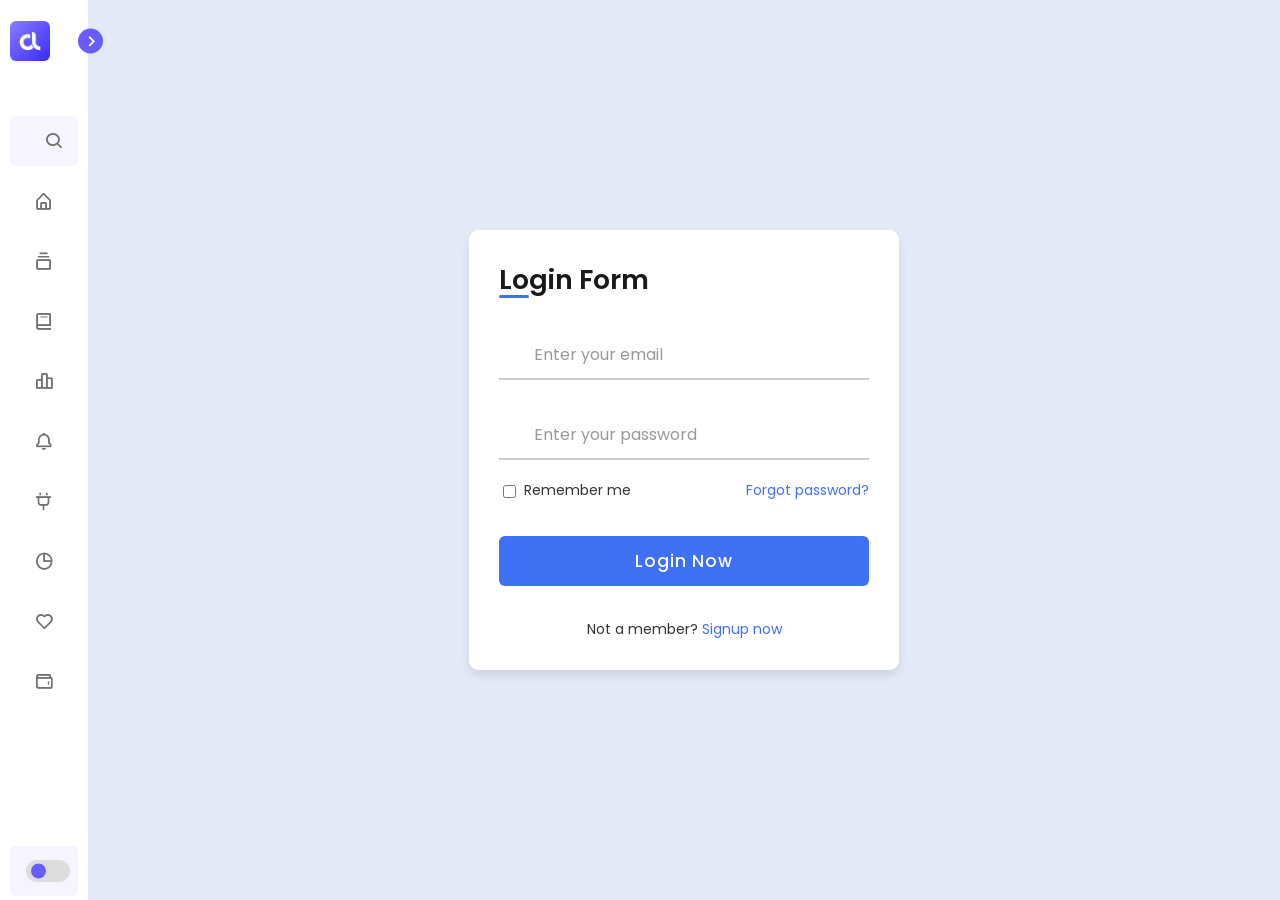
<file: peter/index.html>
<!DOCTYPE html>
<html lang="en">

<head>
    <meta charset="UTF-8" />
    <meta name="viewport" content="width=device-width, initial-scale=1.0">
    <title>Drop Down Sidebar Menu | CodingLab</title>
    <!-- CSS Links -->
    <link rel="stylesheet" href="styles/general.css"/>
    <link rel="stylesheet" href="styles/sidebar.css"/>
    <link rel="stylesheet" href="styles/menu-bar.css"/>
    <link rel="stylesheet" href="styles/nav-links.css"/>
    <link rel="stylesheet" href="styles/section.css"/>
     <!-- ==== Iconsout CSS ==== -->
     <link rel="stylesheet" href="https://unicons.iconscout.com/release/v4.0.8/css/line.css">
    <!-- Boxicons CDN Link -->
    <link href="https://unpkg.com/boxicons@2.1.4/css/boxicons.min.css" rel="stylesheet"/>
</head>

<body>
    <div class="sidebar close">  
        <header>
            <div class="image-text">
              <span class="image">
                <img src="logo.jpg" alt="logo" />
              </span>
    
              <div class="text header-text">
                <span class="name">CodingLab</span>
                <span class="profession">Web Developer</span>
              </div>
            </div>
            <i class="bx bx-chevron-right toggle"></i>
          </header>

          <div class="menu-bar">
            <div class="menu">
              <li class="search-box">
                <i class="bx bx-search icon"></i>
                <input type="text" placeholder="Search..." />
              </li>
              <ul class="nav-links">
                <li>
                    <a href="#">
                        <i class="bx bx-home-alt icon"></i>
                        <span class="link_name">Dashboard</span>
                    </a>
                    <ul class="sub-menu blank">
                        <li><a class="link_name" href="#">Dashboard</a></li>
                    </ul>
                </li>
                <li>
                    <div class="icon-link">
                        <a href="#">
                            <i class="bx bx-collection icon"></i>
                            <span class="link_name">Category</span>
                        </a>
                        <i class="bx bxs-chevron-down icon arrow"></i>
                    </div>
                    <ul class="sub-menu">
                        <li><a class="link_name" href="#">Category</a></li>
    
                        <li><a href="#">HTML</a></li>
                        <li><a href="#">CSS</a></li>
                        <li><a href="#">JAVASCRIPT</a></li>
                    </ul>
                </li>
                <li>
                    <div class="icon-link">
                        <a href="#">
                            <i class="bx bx-book icon"></i>
                            <span class="link_name">Posts</span>
                        </a>
                        <i class="bx bxs-chevron-down icon arrow"></i>
                    </div>
                    <ul class="sub-menu">
                        <li><a class="link_name" href="#">Posts</a></li>
    
                        <li><a href="#">Web Design</a></li>
                        <li><a href="#">Login form</a></li>
                        <li><a href="#">Card Design</a></li>
                    </ul>
                </li>
                <li>
                    <a href="#">
                        <i class="bx bx-bar-chart-alt-2 icon"></i>
                        <span class="link_name">Revenue</span>
                    </a>
                    <ul class="sub-menu blank">
                        <li><a class="link_name" href="#">Revenue</a></li>
                    </ul>
                </li>
                <li>
                    <a href="#">
                        <i class="bx bx-bell icon"></i>
                        <span class="link_name">Notifications</span>
                    </a>
                    <ul class="sub-menu blank">
                        <li><a class="link_name" href="#">Notifications</a></li>
                    </ul>
                </li>
                <li>
                    <div class="icon-link">
                        <a href="#">
                            <i class="bx bx-plug icon"></i>
                            <span class="link_name">Plugins</span>
                        </a>
                        <i class="bx bxs-chevron-down icon arrow"></i>
                    </div>
                    <ul class="sub-menu">
                        <li><a class="link_name" href="#">Plugins</a></li>
    
                        <li><a href="#">UI Face</a></li>
                        <li><a href="#">Pigments</a></li>
                        <li><a href="#">Box Icons</a></li>
                    </ul>
                </li>
                <li>
                    <a href="#">
                        <i class="bx bx-pie-chart-alt icon"></i>
                        <span class="link_name">Analytics</span>
                    </a>
                    <ul class="sub-menu blank">
                        <li><a class="link_name" href="#">Analytics</a></li>
                    </ul>
                </li>
                <li>
                    <a href="#">
                        <i class="bx bx-heart icon"></i>
                        <span class="link_name">Likes</span>
                    </a>
                    <ul class="sub-menu blank">
                        <li><a class="link_name" href="#">Likes</a></li>
                    </ul>
                </li>
                <li>
                    <a href="#">
                        <i class="bx bx-wallet icon"></i>
                        <span class="link_name">Wallets</span>
                    </a>
                    <ul class="sub-menu blank">
                        <li><a class="link_name" href="#">Wallets</a></li>
                    </ul>
                </li>
            </div>
            <div class="bottom-content">
                          
                <li class="mode">
                  <div class="moon-sun">
                    <i class="bx bx-moon icon moon"></i>
                    <i class="bx bx-sun icon sun"></i>
                  </div>
                  <span class="mode-text text link_name">Dark Mode</span>
      
                <div class="toggle-switch">
                  <span class="switch"></span>
                </div>
      
                </li>

                <li class="logOut">
                    <a href="#">
                      <i class="bx bx-log-out icon logOut"></i>
                      <span class="text nav-text link_name logOut">LogOut</span>
                    </a>
                </li>

            </div>
          </div>
    </div>
    <section class="home">

            <div class="container">
                <div class="forms">
                    <div class="form login">
                        <span class="title">Login Form</span>
        
                        <form action="#">
                            <div class="input-field">
                                <input type="text" placeholder="Enter your email" required>
                                <i class="uil uil-envelope icon"></i>
                            </div>
                            <div class="input-field">
                                <input type="password" class="password" placeholder="Enter your password" required>
                                <i class="uil uil-lock icon"></i>
                                <i class="uil uil-eye-slash showHidePw"></i>
                            </div>
        
                            <div class="checkbox-text">
                                <div class="checkbox-content">
                                   <input type="checkbox" id="logCheck">
                                   <label for="logCheck" class="text">Remember me</label> 
                                </div>
        
                                <a href="#" class="text">Forgot password?</a>
                            </div>
        
                            <div class="input-field button">
                                <input type="button" value="Login Now">
                            </div>
                        </form>
        
                        <div class="login-signup">
                            <span class="text">Not a member?
                                <a href="#" class="text signup-link">Signup now</a>
                            </span>
                        </div>
                    </div>
        
                    <!-- Registration Form -->
                    <div class="form signup">
                        <span class="title">Registration</span>
        
                        <form action="#">
                            <div class="input-field">
                                <input type="text" placeholder="Enter your name" required>
                                <i class="uil uil-user"></i>
                            </div>
                            <div class="input-field">
                                <input type="text" placeholder="Enter your email" required>
                                <i class="uil uil-envelope icon"></i>
                            </div>
                            <div class="input-field">
                                <input type="password" class="password" placeholder="Create a password" required>
                                <i class="uil uil-lock icon"></i>
                            </div>
                            <div class="input-field">
                                <input type="password"  class="password" placeholder="Confirm your password" required>
                                <i class="uil uil-lock icon"></i>
                                <i class="uil uil-eye-slash showHidePw"></i>
                            </div>
        
                            <div class="checkbox-text">
                                <div class="checkbox-content">
                                   <input type="checkbox" id="signCheck">
                                   <label for="signCheck" class="text">Remember me</label> 
                                </div>
        
                                <a href="#" class="text">Forgot password?</a>
                            </div>
        
                            <div class="input-field button">
                                <input type="button" value="Login Now">
                            </div>
                        </form>
        
                        <div class="login-signup">
                            <span class="text">Already a member?
                                <a href="#" class="text login-link">Login now</a>
                            </span>
                        </div>
                    </div>
                </div>
            </div>
       
    </section>  
    <script src="script.js"></script>
</body>
</html>
</file>
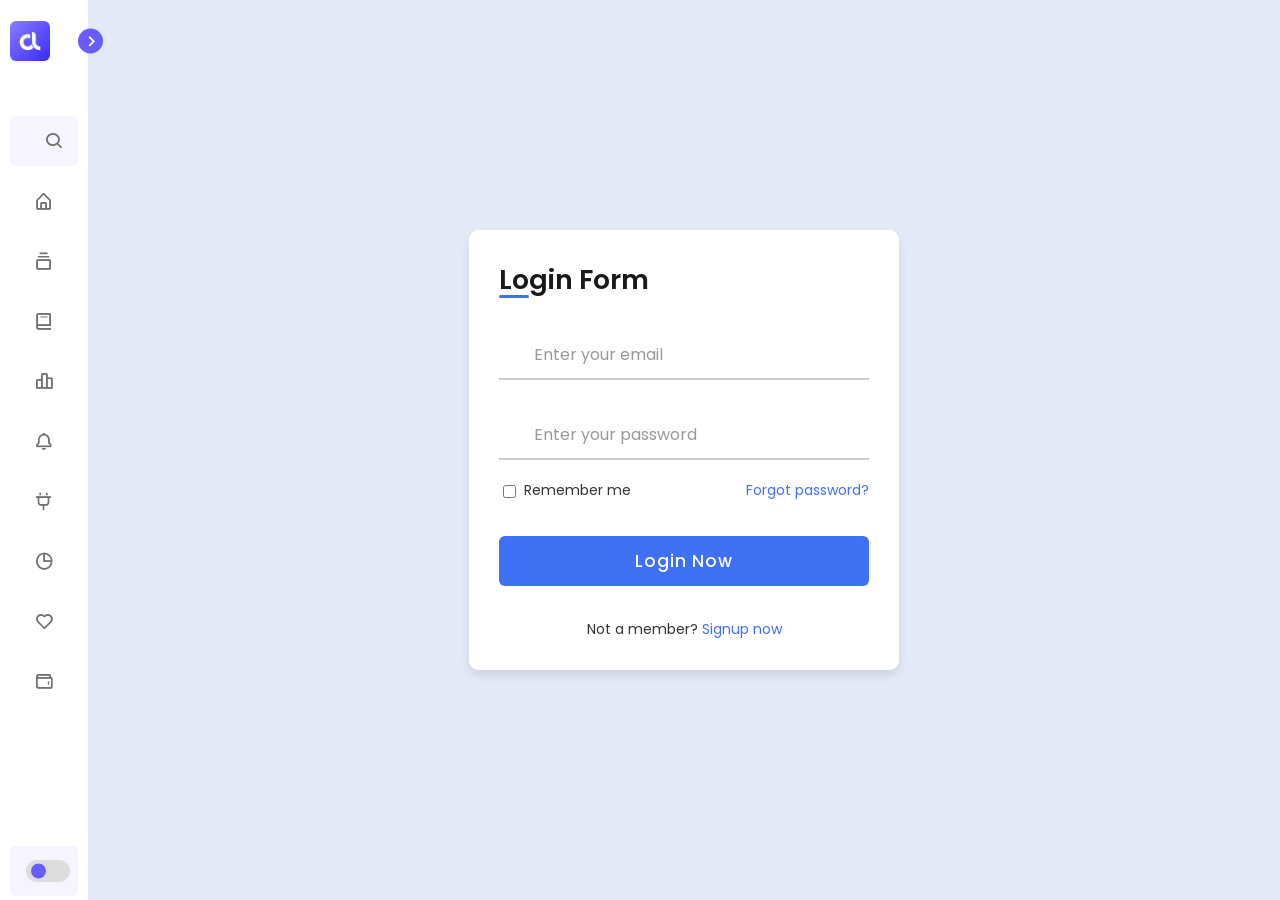
<file: TASK-4-MODIFIED/index.html>
<!DOCTYPE html>
<html lang="en">

<head>
    <meta charset="UTF-8" />
    <meta name="viewport" content="width=device-width, initial-scale=1.0">
    <title>Drop Down Sidebar Menu | CodingLab</title>
    <!-- CSS Links -->
    <link rel="stylesheet" href="styles/general.css"/>
    <link rel="stylesheet" href="styles/sidebar.css"/>
    <link rel="stylesheet" href="styles/menu-bar.css"/>
    <link rel="stylesheet" href="styles/nav-links.css"/>
    <link rel="stylesheet" href="styles/section.css"/>
     <!-- ==== Iconsout CSS ==== -->
     <link rel="stylesheet" href="https://unicons.iconscout.com/release/v4.0.8/css/line.css">
    <!-- Boxicons CDN Link -->
    <link href="https://unpkg.com/boxicons@2.1.4/css/boxicons.min.css" rel="stylesheet"/>
</head>

<body>
    <div class="sidebar close">  
        <header>
            <div class="image-text">
              <span class="image">
                <img src="logo.jpg" alt="logo" />
              </span>
    
              <div class="text header-text">
                <span class="name">CodingLab</span>
                <span class="profession">Web Developer</span>
              </div>
            </div>
            <i class="bx bx-chevron-right toggle"></i>
          </header>

          <div class="menu-bar">
            <div class="menu">
              <li class="search-box">
                <i class="bx bx-search icon"></i>
                <input type="text" placeholder="Search..." />
              </li>
              <ul class="nav-links">
                <li>
                    <a href="#">
                        <i class="bx bx-home-alt icon"></i>
                        <span class="link_name">Dashboard</span>
                    </a>
                    <ul class="sub-menu blank">
                        <li><a class="link_name" href="#">Dashboard</a></li>
                    </ul>
                </li>
                <li>
                    <div class="icon-link">
                        <a href="#">
                            <i class="bx bx-collection icon"></i>
                            <span class="link_name">Category</span>
                        </a>
                        <i class="bx bxs-chevron-down icon arrow"></i>
                    </div>
                    <ul class="sub-menu">
                        <li><a class="link_name" href="#">Category</a></li>
    
                        <li><a href="#">HTML</a></li>
                        <li><a href="#">CSS</a></li>
                        <li><a href="#">JAVASCRIPT</a></li>
                    </ul>
                </li>
                <li>
                    <div class="icon-link">
                        <a href="#">
                            <i class="bx bx-book icon"></i>
                            <span class="link_name">Posts</span>
                        </a>
                        <i class="bx bxs-chevron-down icon arrow"></i>
                    </div>
                    <ul class="sub-menu">
                        <li><a class="link_name" href="#">Posts</a></li>
    
                        <li><a href="#">Web Design</a></li>
                        <li><a href="#">Login form</a></li>
                        <li><a href="#">Card Design</a></li>
                    </ul>
                </li>
                <li>
                    <a href="#">
                        <i class="bx bx-bar-chart-alt-2 icon"></i>
                        <span class="link_name">Revenue</span>
                    </a>
                    <ul class="sub-menu blank">
                        <li><a class="link_name" href="#">Revenue</a></li>
                    </ul>
                </li>
                <li>
                    <a href="#">
                        <i class="bx bx-bell icon"></i>
                        <span class="link_name">Notifications</span>
                    </a>
                    <ul class="sub-menu blank">
                        <li><a class="link_name" href="#">Notifications</a></li>
                    </ul>
                </li>
                <li>
                    <div class="icon-link">
                        <a href="#">
                            <i class="bx bx-plug icon"></i>
                            <span class="link_name">Plugins</span>
                        </a>
                        <i class="bx bxs-chevron-down icon arrow"></i>
                    </div>
                    <ul class="sub-menu">
                        <li><a class="link_name" href="#">Plugins</a></li>
    
                        <li><a href="#">UI Face</a></li>
                        <li><a href="#">Pigments</a></li>
                        <li><a href="#">Box Icons</a></li>
                    </ul>
                </li>
                <li>
                    <a href="#">
                        <i class="bx bx-pie-chart-alt icon"></i>
                        <span class="link_name">Analytics</span>
                    </a>
                    <ul class="sub-menu blank">
                        <li><a class="link_name" href="#">Analytics</a></li>
                    </ul>
                </li>
                <li>
                    <a href="#">
                        <i class="bx bx-heart icon"></i>
                        <span class="link_name">Likes</span>
                    </a>
                    <ul class="sub-menu blank">
                        <li><a class="link_name" href="#">Likes</a></li>
                    </ul>
                </li>
                <li>
                    <a href="#">
                        <i class="bx bx-wallet icon"></i>
                        <span class="link_name">Wallets</span>
                    </a>
                    <ul class="sub-menu blank">
                        <li><a class="link_name" href="#">Wallets</a></li>
                    </ul>
                </li>
            </div>
            <div class="bottom-content">
                          
                <li class="mode">
                  <div class="moon-sun">
                    <i class="bx bx-moon icon moon"></i>
                    <i class="bx bx-sun icon sun"></i>
                  </div>
                  <span class="mode-text text link_name">Dark Mode</span>
      
                <div class="toggle-switch">
                  <span class="switch"></span>
                </div>
      
                </li>

                <li class="logOut">
                    <a href="#">
                      <i class="bx bx-log-out icon logOut"></i>
                      <span class="text nav-text link_name logOut">LogOut</span>
                    </a>
                </li>

            </div>
          </div>
    </div>
    <section class="home">

            <div class="container">
                <div class="forms">
                    <div class="form login">
                        <span class="title">Login Form</span>
        
                        <form action="#">
                            <div class="input-field">
                                <input type="text" placeholder="Enter your email" required>
                                <i class="uil uil-envelope icon"></i>
                            </div>
                            <div class="input-field">
                                <input type="password" class="password" placeholder="Enter your password" required>
                                <i class="uil uil-lock icon"></i>
                                <i class="uil uil-eye-slash showHidePw"></i>
                            </div>
        
                            <div class="checkbox-text">
                                <div class="checkbox-content">
                                   <input type="checkbox" id="logCheck">
                                   <label for="logCheck" class="text">Remember me</label> 
                                </div>
        
                                <a href="#" class="text">Forgot password?</a>
                            </div>
        
                            <div class="input-field button">
                                <input type="button" value="Login Now">
                            </div>
                        </form>
        
                        <div class="login-signup">
                            <span class="text">Not a member?
                                <a href="#" class="text signup-link">Signup now</a>
                            </span>
                        </div>
                    </div>
        
                    <!-- Registration Form -->
                    <div class="form signup">
                        <span class="title">Registration</span>
        
                        <form action="#">
                            <div class="input-field">
                                <input type="text" placeholder="Enter your name" required>
                                <i class="uil uil-user"></i>
                            </div>
                            <div class="input-field">
                                <input type="text" placeholder="Enter your email" required>
                                <i class="uil uil-envelope icon"></i>
                            </div>
                            <div class="input-field">
                                <input type="password" class="password" placeholder="Create a password" required>
                                <i class="uil uil-lock icon"></i>
                            </div>
                            <div class="input-field">
                                <input type="password"  class="password" placeholder="Confirm your password" required>
                                <i class="uil uil-lock icon"></i>
                                <i class="uil uil-eye-slash showHidePw"></i>
                            </div>
        
                            <div class="checkbox-text">
                                <div class="checkbox-content">
                                   <input type="checkbox" id="signCheck">
                                   <label for="signCheck" class="text">Remember me</label> 
                                </div>
        
                                <a href="#" class="text">Forgot password?</a>
                            </div>
        
                            <div class="input-field button">
                                <input type="button" value="Login Now">
                            </div>
                        </form>
        
                        <div class="login-signup">
                            <span class="text">Already a member?
                                <a href="#" class="text login-link">Login now</a>
                            </span>
                        </div>
                    </div>
                </div>
            </div>
       
    </section>  
    <script src="script.js"></script>
</body>
</html>
</file>
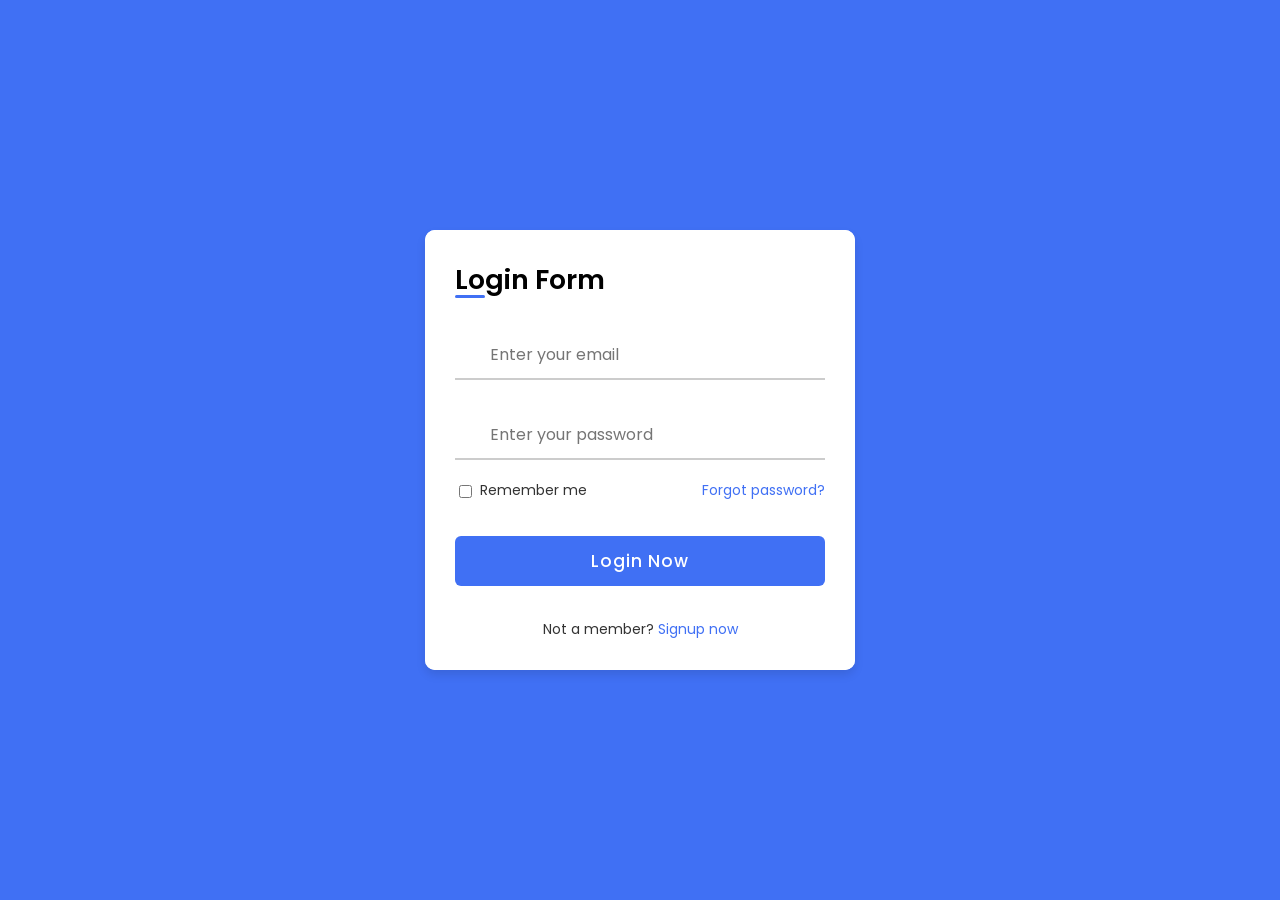
<file: TASK-FOUR/index.html>
<!DOCTYPE html>
<html lang="en">
<head>
    <meta charset="UTF-8">
    <meta name="viewport" content="width=device-width, initial-scale=1.0">
    <!-- ==== Iconsout CSS ==== -->
    <link rel="stylesheet" href="https://unicons.iconscout.com/release/v4.0.8/css/line.css">
    <!-- ==== CSS ==== -->
    <link rel="stylesheet" href="style.css">
    <title>Login & Registration Form</title>
</head>
<body>
    <div class="container">
        <div class="forms">
            <div class="form login">
                <span class="title">Login Form</span>

                <form action="#">
                    <div class="input-field">
                        <input type="text" placeholder="Enter your email" required>
                        <i class="uil uil-envelope icon"></i>
                    </div>
                    <div class="input-field">
                        <input type="password" class="password" placeholder="Enter your password" required>
                        <i class="uil uil-lock icon"></i>
                        <i class="uil uil-eye-slash showHidePw"></i>
                    </div>

                    <div class="checkbox-text">
                        <div class="checkbox-content">
                           <input type="checkbox" id="logCheck">
                           <label for="logCheck" class="text">Remember me</label> 
                        </div>

                        <a href="#" class="text">Forgot password?</a>
                    </div>

                    <div class="input-field button">
                        <input type="button" value="Login Now">
                    </div>
                </form>

                <div class="login-signup">
                    <span class="text">Not a member?
                        <a href="#" class="text signup-link">Signup now</a>
                    </span>
                </div>
            </div>

            <!-- Registration Form -->
            <div class="form signup">
                <span class="title">Registration</span>

                <form action="#">
                    <div class="input-field">
                        <input type="text" placeholder="Enter your name" required>
                        <i class="uil uil-user"></i>
                    </div>
                    <div class="input-field">
                        <input type="text" placeholder="Enter your email" required>
                        <i class="uil uil-envelope icon"></i>
                    </div>
                    <div class="input-field">
                        <input type="password" class="password" placeholder="Create a password" required>
                        <i class="uil uil-lock icon"></i>
                    </div>
                    <div class="input-field">
                        <input type="password"  class="password" placeholder="Confirm your password" required>
                        <i class="uil uil-lock icon"></i>
                        <i class="uil uil-eye-slash showHidePw"></i>
                    </div>

                    <div class="checkbox-text">
                        <div class="checkbox-content">
                           <input type="checkbox" id="signCheck">
                           <label for="signCheck" class="text">Remember me</label> 
                        </div>

                        <a href="#" class="text">Forgot password?</a>
                    </div>

                    <div class="input-field button">
                        <input type="button" value="Login Now">
                    </div>
                </form>

                <div class="login-signup">
                    <span class="text">Already a member?
                        <a href="#" class="text login-link">Login now</a>
                    </span>
                </div>
            </div>
        </div>
    </div>

    <script src="script.js"></script>

</body>
</html>
</file>
<file: peter/styles/general.css>
/*Google font import - Poppins*/
@import url("https://fonts.googleapis.com/css2?family=Poppins:wght@300;400;500;600;700&display=swap");
* {
  font-family: "Poppins", sans-serif;
  margin: 0;
  padding: 0;
  box-sizing: border-box;
}
:root {
  --body-color: #e4e9f7;
  --sidebar-color: #fff;
  --primary-color: #695cfe;
  --primary-color-light: #f6f5ff;
  --toggle-color: #ddd;
  --text-color: #707070;

  --trans-02: all 0.2s ease;
  --trans-03: all 0.3s ease;
  --trans-04: all 0.4s ease;
  --trans-05: all 0.5s ease;
}
body {
  height: 100vh;
  background: var(--body-color);
  transition: var(--trans-05);
}

body.dark {
  --body-color: #18191a;
  --sidebar-color: #242526;
  --primary-color: #3a3b3c;
  --primary-color-light: #3a3b3c;
  --toggle-color: #fff;
  --text-color: #ccc;
}
.home {
  position: relative;
  height: 100vh;
  left: 250px;
  width: calc(100% - 250px);
  background: var(--body-color);
  transition: var(--trans-03);
}

.sidebar.close ~ .home {
  left: 88px;
  width: calc(100% - 88px);
}
</file>
<file: peter/styles/sidebar.css>
.sidebar {
  position: fixed;
  top: 0;
  left: 0;
  height: 100%;
  width: 250px;
  padding: 10px 0; /*14*/
  background: var(--sidebar-color);
  transition: all 0.5s ease;
  z-index: 100;
}
.sidebar.close {
  width: 88px;
}
.sidebar .text {
  font-size: 16px;
  font-weight: 500;
  color: var(--text-color);
  transition: all 0.3s ease;
  white-space: nowrap;
  opacity: 1;
}
.sidebar.close .text {
  opacity: 0;
}
.sidebar .image {
  min-width: 60px;
  display: flex;
  align-items: center;
  justify-content: center;
}
.sidebar .menu .search-box,
.sidebar .bottom-content li {
  height: 50px;
  margin-top: 10px;
  list-style: none;
  display: flex;
  align-items: center;
}
.sidebar .bottom-content .mode{
  margin-left: 10px;
  margin-right: 10px;
}
.sidebar .icon{
  height: 50px;
  min-width: 88px;
  text-align: center;
  line-height: 50px;
  color: var(--text-color);
  font-size: 20px;
  cursor: pointer;
  transition: all 0.3s ease;
}
.sidebar li .icon,
.sidebar li .text {
  color: var(--text-color);
  transition: all 0.3s ease;
}
.sidebar header {
  position: relative;
}
.sidebar .image-text img {
  width: 40px;
  border-radius: 6px;
}
.sidebar header .image-text {
  display: flex;
  align-items: center;
}
header .image-text .header-text {
  display: flex;
  flex-direction: column;
}
.header-text .name {
  font-weight: 600;
  font-size: 22px;
}
.header-text .profession {
  margin-top: -2px;
  font-size: 20px;
}
.sidebar header .toggle {
  position: absolute;
  top: 50%;
  right: -15px;
  transform: translateY(-50%) rotate(180deg);
  height: 25px;
  width: 25px;
  background: var(--primary-color);
  display: flex;
  align-items: center;
  justify-content: center;
  border-radius: 50%;
  color: var(--sidebar-color);
  font-size: 22px;
  transition: all 0.3s ease;
}
.sidebar.close header .toggle {
  transform: translateY(-50%);
}
body.dark .sidebar header .toggle {
  color: var(--text-color);
}
.sidebar .menu {
  margin-top: 35px;
}
.sidebar .search-box {
  background: var(--primary-color-light);
  border-radius: 6px;
  margin: 0 10px 0 10px;
}
.search-box input {
  height: 100%;
  width: 100%;
  outline: none;
  border: none;
  border-radius: 6px;
  font-size: 20px;
  font-weight: 500;
  background: var(--primary-color-light);
  transition: all 0.4s ease;
}
.sidebar.close .search-box,
.sidebar.close .bottom-content .mode{
  display: flex;
  justify-content: space-around;
}

.sidebar li a {
  height: 100%;
  width: 100%;
  display: flex;
  align-items: center;
  text-decoration: none;
  border-radius: 6px;
  transition: all 0.3s ease;
}
.sidebar li a:hover {
  background: var(--primary-color);
}
body.dark .sidebar li:hover {
  color: var(--text-color);
}
.sidebar .bottom-content li:hover a,
.sidebar .bottom-content li:hover .logOut {
  color: #fff;
  transition: all 0.3s ease;
}
</file>
<file: peter/styles/menu-bar.css>
.sidebar .menu-bar {
  height: calc(100% - 50px);
  display: flex;
  flex-direction: column;
  justify-content: space-between;
}
.menu-bar .mode {
  position: relative;
  border-radius: 6px;
  background: var(--primary-color-light);
}
.menu-bar .mode .moon-sun {
  height: 50px;
  width: 60px;
  display: flex;
  align-items: center;
}
.menu-bar .mode i {
  position: absolute;
  transition: all 0.4s ease;
}
.menu-bar .mode i.sun {
  opacity: 0;
}
body.dark .menu-bar .mode i.sun {
  opacity: 1;
}
body.dark .menu-bar .mode i.moon {
  opacity: 0;
}
.menu-bar .mode .toggle-switch {
  position: absolute;
  right: 0;
  display: flex;
  align-items: center;
  justify-content: center;
  height: 100%;
  min-width: 60px;
  cursor: pointer;
  border-radius: 6px;
  background: var(--primary-color-light);
  transition: all 0.4s ease;
}
.toggle-switch .switch {
  position: relative;
  height: 22px;
  width: 44px;
  border-radius: 25px;
  background: var(--toggle-color);
}
.switch::before {
  content: "";
  position: absolute;
  height: 15px;
  width: 15px;
  border-radius: 50%;
  top: 50%;
  left: 5px;
  transform: translateY(-50%);
  background: var(--primary-color);
  transition: all 0.3s ease;
}
body.dark .switch::before {
  left: 24px;
}
</file>
<file: peter/styles/nav-links.css>
.sidebar .nav-links {
  margin-top: -20px;
  height: 100%;
  padding: 0 0 150px 0;
  overflow: auto;
  display: flex;
  flex-direction: column;
  justify-content: center;
}
.sidebar.close .nav-links {
  overflow: visible;
}
.sidebar .nav-links::-webkit-scrollbar {
  display: none;
}
.sidebar .nav-links li {
  margin-top: 10px;
  position: relative;
  list-style: none;
  transition: all 0.4s ease;
}
.sidebar .nav-links li:hover {
  background: var(--primary-color);
}
.sidebar .nav-links li .icon-link {
  display: flex;
  align-items: center;
  justify-content: space-around;
}
.sidebar.close .nav-links li .icon-link {
  display: block;
}
.sidebar .nav-links li.showMenu i.arrow {
  transform: rotate(-180deg);
}
.sidebar.close .nav-links i.arrow {
  display: none;
}
.sidebar .nav-links li a {
  display: flex;
  align-items: center;
  text-decoration: none;
}
.sidebar .nav-links li a .link_name {
  font-size: 18px;
  font-weight: 400;
  color: var(--text-color);
}
.sidebar.close .nav-links li a .link_name {
  opacity: 0;
  pointer-events: none;
}
.sidebar .nav-links li .sub-menu {
  padding: 6px 6px 14px 80px;
  margin-top: -10px;
  background: var(--primary-color);
  display: none;
}
.sidebar .nav-links li.showMenu .sub-menu {
  display: block;
}
.sidebar .nav-links li .sub-menu a {
  color: #fff;
  font-size: 15px;
  padding: 5px 0px;
  white-space: nowrap;
  opacity: 0.7;
  transition: all 0.3s ease;
}
.sidebar .nav-links li .sub-menu a:hover {
  opacity: 1;
}
.sidebar.close .nav-links li .sub-menu {
  position: absolute;
  left: 100%;
  top: -10px;
  margin-top: 0;
  padding: 10px 20px;
  border-radius: 0 6px 6px 0;
  transition: 0s;
  opacity: 0;
  display: block;
  pointer-events: none;
}
.sidebar.close .nav-links li:hover .sub-menu {
  top: 0;
  transition: all 0.3s ease;
  opacity: 1;
  pointer-events: auto;
}
.sidebar .nav-links li .sub-menu .link_name {
  display: none;
}
.sidebar.close .nav-links li .sub-menu .link_name {
  display: none;
}
.sidebar.close .nav-links li .sub-menu .link_name {
  font-size: 20px;
  opacity: 1;
  display: block;
}
.sidebar .nav-links li .sub-menu.blank {
  opacity: 1;
  pointer-events: auto;
  padding: 3px 20px 6px 16px;
  opacity: 0;
  pointer-events: none;
  transition: 0s;
}
.sidebar .nav-links li:hover .sub-menu.blank {
  top: 50%;
  transform: translateY(-50%);
}

.sidebar .nav-links li:hover .icon,
.sidebar .nav-links li:hover .link_name,
.sidebar .nav-links li:hover a {
  color: #fff;
  transition: all 0.4s ease;
}
.sidebar .nav-links li:hover .sub-menu .icon,
.sidebar .nav-links li:hover .sub-menu .link_name,
.sidebar .nav-links li:hover .sub-menu a {
  color: #fff;
  transition: all 0.4s ease;
}
</file>
<file: peter/styles/section.css>
:root {
    --form-color: #fff;
    --background-color: #4070f4;
    --color:#4070f4;
    --text-Color: #333;
    --hover-color: #4070f4;
    --title-color: #18191a;
    --icon-color: #999;
    --input-color:#fff;
    --placeholder-color: #999;
  }
  
body.dark {
    --form-color: #3a3b3c;
    --background-color: #ddd;
    --color: #18191a;
    --text-Color: #4070f4;
    --hover-color: #fff;
    --title-color: #fff;
    --icon-color: #fff;
    --input-color:#3a3b3c;
    --placeholder-color: #fff;
  }

section{
    height: 100vh;
    display: flex;
    align-items: center;
    justify-content: center;
    background-color: var(--background-color);
}

.container{
    position: relative;
    max-width: 430px;
    width: 100%;
    background: var(--form-color);
    border-radius: 10px;
    box-shadow: 0 5px 10px rgba(0, 0, 0, 0.1);
    overflow: hidden;
    margin: 0 20px;
}

.container .forms{
    display: flex;
    align-items: center;
    height: 440px;
    width: 200%;
    transition: height 0.2s ease;
}

.container .form{
    width: 50%;
    padding: 30px;
    background-color: var(--form-color);
    transition: margin-left 0.18s ease;
}

.container.active .login{
    margin-left: -50%;
    opacity: 0;
    transition: margin-left 0.18s ease, opacity 0.15s ease;
}

.container .signup{
    opacity: 0;
    transition: opacity 0.09s ease;
}

.container.active .signup{
    opacity: 1;
    transition: opacity 0.2s ease;
}

.container.active .forms{
    height: 600px;
}

.container .form .title{
    position: relative;
    font-size: 27px;
    font-weight: 600;
    color: var(--title-color);
}

.form .title::before{
    content: '';
    position: absolute;
    left: 0;
    bottom: 0;
    height: 3px;
    width: 30px;
    background-color: #4070f4;
    border-radius: 25px;
}

.form .input-field{
    position: relative;
    height: 50px;
    width: 100%;
    margin-top: 30px;
}

.input-field input{
    background-color: var(--input-color);
    position: absolute;
    height: 100%;
    width: 100%;
    padding: 0 35px;
    border: none;
    outline: none;
    font-size: 16px;
    border-bottom: 2px solid #ccc;
    border-top: 2px solid transparent;
    transition: all 0.2s ease;
}

.input-field input:is(:focus, :valid){
    border-bottom-color: #4070f4;
}

.input-field i{
    position: absolute;
    top: 50%;
    transform: translateY(-50%);
    color: var(--icon-color);
    font-size: 23px;
}
input::placeholder{
    color: var(--placeholder-color);
}

.input-field input:is(:focus, :valid) ~ i{
    color: #4070f4;
}

.input-field i.icon{
    left: 0;
}

.input-field i.showHidePw{
    right: 0;
    cursor: pointer;
    padding: 10px;
}

.form .checkbox-text{
    display: flex;
    align-items: center;
    justify-content: space-between;
    margin-top: 20px;
}

.checkbox-text .checkbox-content{
    display: flex;
    align-items: center;
}

.checkbox-content input{
    margin: 0 8px -2px 4px;
    accent-color: #4070f4;
}

.form .text{
    color: var(--text-Color);
    font-size: 14px;
}

.form a.text{
    color: var(--color);
    text-decoration: none;
}

.form a:hover{
    text-decoration: underline;
    color: var(--hover-color);
    opacity: 1;
}

.form .button{
    margin-top: 35px;
}

.form .button input{
    border: none;
    color: #fff;
    font-size: 17px;
    font-weight: 500;
    letter-spacing: 1px;
    border-radius: 6px;
    background-color: #4070f4;
    cursor: pointer;
    transition: all 0.3s ease;
}

.button input:hover{
    background-color: #265df2;
}

.form .login-signup{
    margin-top: 30px;
    text-align: center;
}
</file>
<file: TASK-4-MODIFIED/styles/general.css>
/*Google font import - Poppins*/
@import url("https://fonts.googleapis.com/css2?family=Poppins:wght@300;400;500;600;700&display=swap");
* {
  font-family: "Poppins", sans-serif;
  margin: 0;
  padding: 0;
  box-sizing: border-box;
}
:root {
  --body-color: #e4e9f7;
  --sidebar-color: #fff;
  --primary-color: #695cfe;
  --primary-color-light: #f6f5ff;
  --toggle-color: #ddd;
  --text-color: #707070;

  --trans-02: all 0.2s ease;
  --trans-03: all 0.3s ease;
  --trans-04: all 0.4s ease;
  --trans-05: all 0.5s ease;
}
body {
  height: 100vh;
  background: var(--body-color);
  transition: var(--trans-05);
}

body.dark {
  --body-color: #18191a;
  --sidebar-color: #242526;
  --primary-color: #3a3b3c;
  --primary-color-light: #3a3b3c;
  --toggle-color: #fff;
  --text-color: #ccc;
}
.home {
  position: relative;
  height: 100vh;
  left: 250px;
  width: calc(100% - 250px);
  background: var(--body-color);
  transition: var(--trans-03);
}

.sidebar.close ~ .home {
  left: 88px;
  width: calc(100% - 88px);
}
</file>
<file: TASK-4-MODIFIED/styles/sidebar.css>
.sidebar {
  position: fixed;
  top: 0;
  left: 0;
  height: 100%;
  width: 250px;
  padding: 10px 0; /*14*/
  background: var(--sidebar-color);
  transition: all 0.5s ease;
  z-index: 100;
}
.sidebar.close {
  width: 88px;
}
.sidebar .text {
  font-size: 16px;
  font-weight: 500;
  color: var(--text-color);
  transition: all 0.3s ease;
  white-space: nowrap;
  opacity: 1;
}
.sidebar.close .text {
  opacity: 0;
}
.sidebar .image {
  min-width: 60px;
  display: flex;
  align-items: center;
  justify-content: center;
}
.sidebar .menu .search-box,
.sidebar .bottom-content li {
  height: 50px;
  margin-top: 10px;
  list-style: none;
  display: flex;
  align-items: center;
}
.sidebar .bottom-content .mode{
  margin-left: 10px;
  margin-right: 10px;
}
.sidebar .icon{
  height: 50px;
  min-width: 88px;
  text-align: center;
  line-height: 50px;
  color: var(--text-color);
  font-size: 20px;
  cursor: pointer;
  transition: all 0.3s ease;
}
.sidebar li .icon,
.sidebar li .text {
  color: var(--text-color);
  transition: all 0.3s ease;
}
.sidebar header {
  position: relative;
}
.sidebar .image-text img {
  width: 40px;
  border-radius: 6px;
}
.sidebar header .image-text {
  display: flex;
  align-items: center;
}
header .image-text .header-text {
  display: flex;
  flex-direction: column;
}
.header-text .name {
  font-weight: 600;
  font-size: 22px;
}
.header-text .profession {
  margin-top: -2px;
  font-size: 20px;
}
.sidebar header .toggle {
  position: absolute;
  top: 50%;
  right: -15px;
  transform: translateY(-50%) rotate(180deg);
  height: 25px;
  width: 25px;
  background: var(--primary-color);
  display: flex;
  align-items: center;
  justify-content: center;
  border-radius: 50%;
  color: var(--sidebar-color);
  font-size: 22px;
  transition: all 0.3s ease;
}
.sidebar.close header .toggle {
  transform: translateY(-50%);
}
body.dark .sidebar header .toggle {
  color: var(--text-color);
}
.sidebar .menu {
  margin-top: 35px;
}
.sidebar .search-box {
  background: var(--primary-color-light);
  border-radius: 6px;
  margin: 0 10px 0 10px;
}
.search-box input {
  height: 100%;
  width: 100%;
  outline: none;
  border: none;
  border-radius: 6px;
  font-size: 20px;
  font-weight: 500;
  background: var(--primary-color-light);
  transition: all 0.4s ease;
}
.sidebar.close .search-box,
.sidebar.close .bottom-content .mode{
  display: flex;
  justify-content: space-around;
}

.sidebar li a {
  height: 100%;
  width: 100%;
  display: flex;
  align-items: center;
  text-decoration: none;
  border-radius: 6px;
  transition: all 0.3s ease;
}
.sidebar li a:hover {
  background: var(--primary-color);
}
body.dark .sidebar li:hover {
  color: var(--text-color);
}
.sidebar .bottom-content li:hover a,
.sidebar .bottom-content li:hover .logOut {
  color: #fff;
  transition: all 0.3s ease;
}
</file>
<file: TASK-4-MODIFIED/styles/menu-bar.css>
.sidebar .menu-bar {
  height: calc(100% - 50px);
  display: flex;
  flex-direction: column;
  justify-content: space-between;
}
.menu-bar .mode {
  position: relative;
  border-radius: 6px;
  background: var(--primary-color-light);
}
.menu-bar .mode .moon-sun {
  height: 50px;
  width: 60px;
  display: flex;
  align-items: center;
}
.menu-bar .mode i {
  position: absolute;
  transition: all 0.4s ease;
}
.menu-bar .mode i.sun {
  opacity: 0;
}
body.dark .menu-bar .mode i.sun {
  opacity: 1;
}
body.dark .menu-bar .mode i.moon {
  opacity: 0;
}
.menu-bar .mode .toggle-switch {
  position: absolute;
  right: 0;
  display: flex;
  align-items: center;
  justify-content: center;
  height: 100%;
  min-width: 60px;
  cursor: pointer;
  border-radius: 6px;
  background: var(--primary-color-light);
  transition: all 0.4s ease;
}
.toggle-switch .switch {
  position: relative;
  height: 22px;
  width: 44px;
  border-radius: 25px;
  background: var(--toggle-color);
}
.switch::before {
  content: "";
  position: absolute;
  height: 15px;
  width: 15px;
  border-radius: 50%;
  top: 50%;
  left: 5px;
  transform: translateY(-50%);
  background: var(--primary-color);
  transition: all 0.3s ease;
}
body.dark .switch::before {
  left: 24px;
}
</file>
<file: TASK-4-MODIFIED/styles/nav-links.css>
.sidebar .nav-links {
  margin-top: -20px;
  height: 100%;
  padding: 0 0 150px 0;
  overflow: auto;
  display: flex;
  flex-direction: column;
  justify-content: center;
}
.sidebar.close .nav-links {
  overflow: visible;
}
.sidebar .nav-links::-webkit-scrollbar {
  display: none;
}
.sidebar .nav-links li {
  margin-top: 10px;
  position: relative;
  list-style: none;
  transition: all 0.4s ease;
}
.sidebar .nav-links li:hover {
  background: var(--primary-color);
}
.sidebar .nav-links li .icon-link {
  display: flex;
  align-items: center;
  justify-content: space-around;
}
.sidebar.close .nav-links li .icon-link {
  display: block;
}
.sidebar .nav-links li.showMenu i.arrow {
  transform: rotate(-180deg);
}
.sidebar.close .nav-links i.arrow {
  display: none;
}
.sidebar .nav-links li a {
  display: flex;
  align-items: center;
  text-decoration: none;
}
.sidebar .nav-links li a .link_name {
  font-size: 18px;
  font-weight: 400;
  color: var(--text-color);
}
.sidebar.close .nav-links li a .link_name {
  opacity: 0;
  pointer-events: none;
}
.sidebar .nav-links li .sub-menu {
  padding: 6px 6px 14px 80px;
  margin-top: -10px;
  background: var(--primary-color);
  display: none;
}
.sidebar .nav-links li.showMenu .sub-menu {
  display: block;
}
.sidebar .nav-links li .sub-menu a {
  color: #fff;
  font-size: 15px;
  padding: 5px 0px;
  white-space: nowrap;
  opacity: 0.7;
  transition: all 0.3s ease;
}
.sidebar .nav-links li .sub-menu a:hover {
  opacity: 1;
}
.sidebar.close .nav-links li .sub-menu {
  position: absolute;
  left: 100%;
  top: -10px;
  margin-top: 0;
  padding: 10px 20px;
  border-radius: 0 6px 6px 0;
  transition: 0s;
  opacity: 0;
  display: block;
  pointer-events: none;
}
.sidebar.close .nav-links li:hover .sub-menu {
  top: 0;
  transition: all 0.3s ease;
  opacity: 1;
  pointer-events: auto;
}
.sidebar .nav-links li .sub-menu .link_name {
  display: none;
}
.sidebar.close .nav-links li .sub-menu .link_name {
  display: none;
}
.sidebar.close .nav-links li .sub-menu .link_name {
  font-size: 20px;
  opacity: 1;
  display: block;
}
.sidebar .nav-links li .sub-menu.blank {
  opacity: 1;
  pointer-events: auto;
  padding: 3px 20px 6px 16px;
  opacity: 0;
  pointer-events: none;
  transition: 0s;
}
.sidebar .nav-links li:hover .sub-menu.blank {
  top: 50%;
  transform: translateY(-50%);
}

.sidebar .nav-links li:hover .icon,
.sidebar .nav-links li:hover .link_name,
.sidebar .nav-links li:hover a {
  color: #fff;
  transition: all 0.4s ease;
}
.sidebar .nav-links li:hover .sub-menu .icon,
.sidebar .nav-links li:hover .sub-menu .link_name,
.sidebar .nav-links li:hover .sub-menu a {
  color: #fff;
  transition: all 0.4s ease;
}
</file>
<file: TASK-4-MODIFIED/styles/section.css>
:root {
    --form-color: #fff;
    --background-color: #4070f4;
    --color:#4070f4;
    --text-Color: #333;
    --hover-color: #4070f4;
    --title-color: #18191a;
    --icon-color: #999;
    --input-color:#fff;
    --placeholder-color: #999;
  }
  
body.dark {
    --form-color: #3a3b3c;
    --background-color: #ddd;
    --color: #18191a;
    --text-Color: #4070f4;
    --hover-color: #fff;
    --title-color: #fff;
    --icon-color: #fff;
    --input-color:#3a3b3c;
    --placeholder-color: #fff;
  }

section{
    height: 100vh;
    display: flex;
    align-items: center;
    justify-content: center;
    background-color: var(--background-color);
}

.container{
    position: relative;
    max-width: 430px;
    width: 100%;
    background: var(--form-color);
    border-radius: 10px;
    box-shadow: 0 5px 10px rgba(0, 0, 0, 0.1);
    overflow: hidden;
    margin: 0 20px;
}

.container .forms{
    display: flex;
    align-items: center;
    height: 440px;
    width: 200%;
    transition: height 0.2s ease;
}

.container .form{
    width: 50%;
    padding: 30px;
    background-color: var(--form-color);
    transition: margin-left 0.18s ease;
}

.container.active .login{
    margin-left: -50%;
    opacity: 0;
    transition: margin-left 0.18s ease, opacity 0.15s ease;
}

.container .signup{
    opacity: 0;
    transition: opacity 0.09s ease;
}

.container.active .signup{
    opacity: 1;
    transition: opacity 0.2s ease;
}

.container.active .forms{
    height: 600px;
}

.container .form .title{
    position: relative;
    font-size: 27px;
    font-weight: 600;
    color: var(--title-color);
}

.form .title::before{
    content: '';
    position: absolute;
    left: 0;
    bottom: 0;
    height: 3px;
    width: 30px;
    background-color: #4070f4;
    border-radius: 25px;
}

.form .input-field{
    position: relative;
    height: 50px;
    width: 100%;
    margin-top: 30px;
}

.input-field input{
    background-color: var(--input-color);
    position: absolute;
    height: 100%;
    width: 100%;
    padding: 0 35px;
    border: none;
    outline: none;
    font-size: 16px;
    border-bottom: 2px solid #ccc;
    border-top: 2px solid transparent;
    transition: all 0.2s ease;
}

.input-field input:is(:focus, :valid){
    border-bottom-color: #4070f4;
}

.input-field i{
    position: absolute;
    top: 50%;
    transform: translateY(-50%);
    color: var(--icon-color);
    font-size: 23px;
}
input::placeholder{
    color: var(--placeholder-color);
}

.input-field input:is(:focus, :valid) ~ i{
    color: #4070f4;
}

.input-field i.icon{
    left: 0;
}

.input-field i.showHidePw{
    right: 0;
    cursor: pointer;
    padding: 10px;
}

.form .checkbox-text{
    display: flex;
    align-items: center;
    justify-content: space-between;
    margin-top: 20px;
}

.checkbox-text .checkbox-content{
    display: flex;
    align-items: center;
}

.checkbox-content input{
    margin: 0 8px -2px 4px;
    accent-color: #4070f4;
}

.form .text{
    color: var(--text-Color);
    font-size: 14px;
}

.form a.text{
    color: var(--color);
    text-decoration: none;
}

.form a:hover{
    text-decoration: underline;
    color: var(--hover-color);
    opacity: 1;
}

.form .button{
    margin-top: 35px;
}

.form .button input{
    border: none;
    color: #fff;
    font-size: 17px;
    font-weight: 500;
    letter-spacing: 1px;
    border-radius: 6px;
    background-color: #4070f4;
    cursor: pointer;
    transition: all 0.3s ease;
}

.button input:hover{
    background-color: #265df2;
}

.form .login-signup{
    margin-top: 30px;
    text-align: center;
}
</file>
<file: TASK-FOUR/style.css>
/* Poppins import */
@import url('https://fonts.googleapis.com/css2?family=Poppins:wght@300;400;500;600;700&display=swap');

*{
    margin: 0;
    padding: 0;
    box-sizing: border-box;
    font-family: 'Poppins', sans-serif;
}

body{
    height: 100vh;
    display: flex;
    align-items: center;
    justify-content: center;
    background-color: #4070f4;
}

.container{
    position: relative;
    max-width: 430px;
    width: 100%;
    background: #fff;
    border-radius: 10px;
    box-shadow: 0 5px 10px rgba(0, 0, 0, 0.1);
    overflow: hidden;
    margin: 0 20px;
}

.container .forms{
    display: flex;
    align-items: center;
    height: 440px;
    width: 200%;
    transition: height 0.2s ease;
}

.container .form{
    width: 50%;
    padding: 30px;
    background-color: #fff;
    transition: margin-left 0.18s ease;
}

.container.active .login{
    margin-left: -50%;
    opacity: 0;
    transition: margin-left 0.18s ease, opacity 0.15s ease;
}

.container .signup{
    opacity: 0;
    transition: opacity 0.09s ease;
}

.container.active .signup{
    opacity: 1;
    transition: opacity 0.2s ease;
}

.container.active .forms{
    height: 600px;
}

.container .form .title{
    position: relative;
    font-size: 27px;
    font-weight: 600;
}

.form .title::before{
    content: '';
    position: absolute;
    left: 0;
    bottom: 0;
    height: 3px;
    width: 30px;
    background-color: #4070f4;
    border-radius: 25px;
}

.form .input-field{
    position: relative;
    height: 50px;
    width: 100%;
    margin-top: 30px;
}

.input-field input{
    position: absolute;
    height: 100%;
    width: 100%;
    padding: 0 35px;
    border: none;
    outline: none;
    font-size: 16px;
    border-bottom: 2px solid #ccc;
    border-top: 2px solid transparent;
    transition: all 0.2s ease;
}

.input-field input:is(:focus, :valid){
    border-bottom-color: #4070f4;
}

.input-field i{
    position: absolute;
    top: 50%;
    transform: translateY(-50%);
    color: #999;
    font-size: 23px;
}

.input-field input:is(:focus, :valid) ~ i{
    color: #4070f4;
}

.input-field i.icon{
    left: 0;
}

.input-field i.showHidePw{
    right: 0;
    cursor: pointer;
    padding: 10px;
}

.form .checkbox-text{
    display: flex;
    align-items: center;
    justify-content: space-between;
    margin-top: 20px;
}

.checkbox-text .checkbox-content{
    display: flex;
    align-items: center;
}

.checkbox-content input{
    margin: 0 8px -2px 4px;
    accent-color: #4070f4;
}

.form .text{
    color: #333;
    font-size: 14px;
}

.form a.text{
    color: #4070f4;
    text-decoration: none;
}

.form a:hover{
    text-decoration: underline;
}

.form .button{
    margin-top: 35px;
}

.form .button input{
    border: none;
    color: #fff;
    font-size: 17px;
    font-weight: 500;
    letter-spacing: 1px;
    border-radius: 6px;
    background-color: #4070f4;
    cursor: pointer;
    transition: all 0.3s ease;
}

.button input:hover{
    background-color: #265df2;
}

.form .login-signup{
    margin-top: 30px;
    text-align: center;
}
</file>
